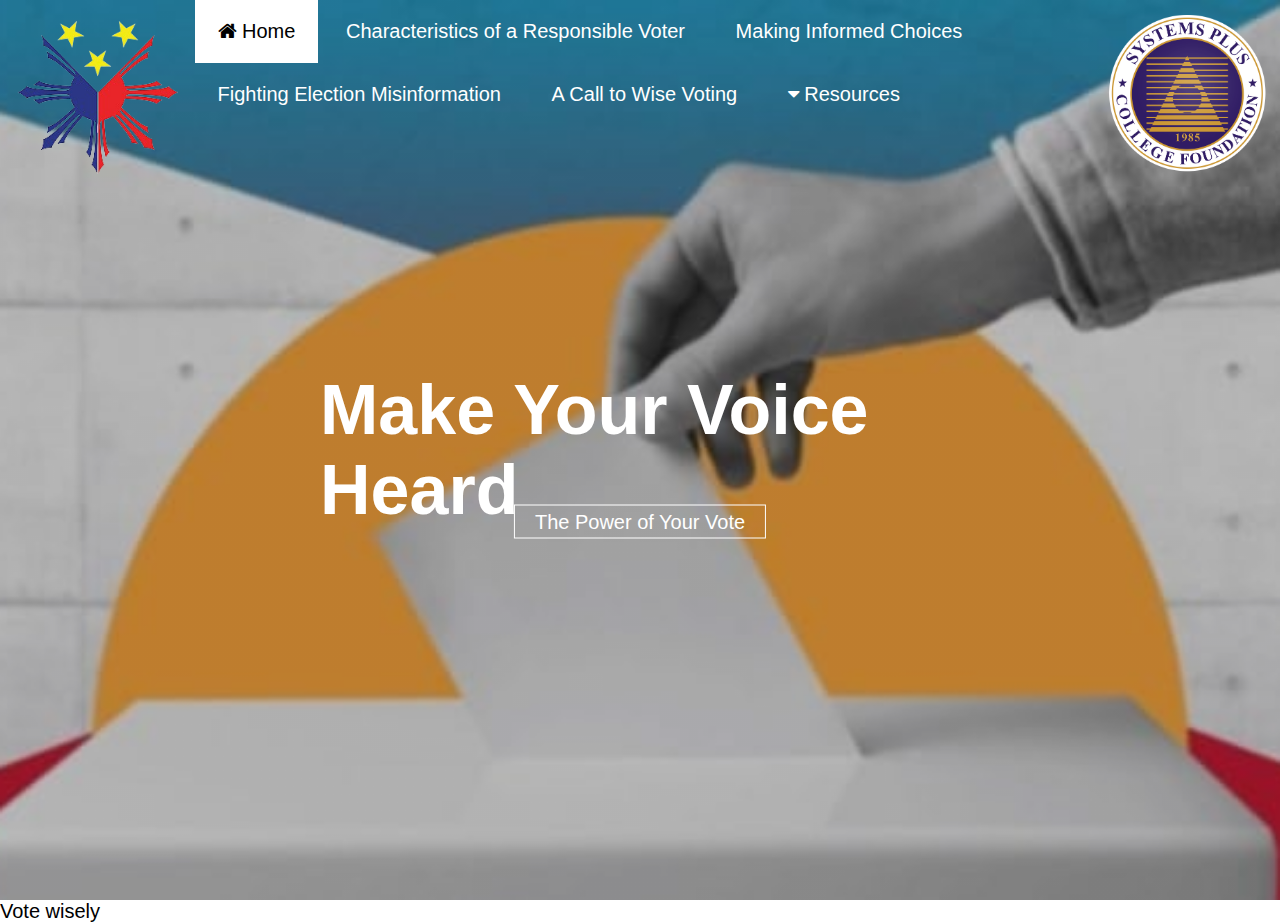
<file: index.html>
<!DOCTYPE html>
<html lang="en">
<head>
    <title>VOTE WISELY</title>
    <link rel="stylesheet" href="style.css">
    <link rel="stylesheet" href="images/background2.png">
    <link rel="stylesheet" href="images/logo.png">
    <link rel="stylesheet" href="images/spcf logo.png">
    <link rel="stylesheet" type="text/css" href="https://stackpath.bootstrapcdn.com/font-awesome/4.7.0/css/font-awesome.min.css">
</head>
<body>
    <header>
        <div class="main">
            <div class="logo">
                <img src="./images/logo.png" alt="Logo">
            </div>
            <div class="main1">
                <div class="logo1">
                    <img src="./images/spcf logo.png" alt="Logo1">
                </div>
            <ul>
                <li class="active"><a href="index.html"><i class="fa fa-home"></i> Home</a></li>
                <li><a href="characteristics.html">Characteristics of a Responsible Voter</a></li>
                <li><a href="choices.html">Making Informed Choices</a></li>
                <li><a href="misinformation.html">Fighting Election Misinformation</a></li>
                <li><a href="wise_voting.html">A Call to Wise Voting</a></li>
                <li><a href="#"><i class="fa fa-caret-down"></i> Resources</a>
                    <div class="sub-menu">
                        <ul>
                            <li><a href="https://comelec.gov.ph/?r=VoterRegistration/ApplicationsForms">Comelec</a></li>
                            <li><a href="https://www.lente.org.ph/elections/election-monitoring">Lente</a></li>
                            <li><a href="https://www.factrakers.org/">FactRakers</a></li>
                            <li><a href="https://www.philstar.com/">PhilStar</a></li>
                        </ul>
                    </div>
                </li>
            </ul>
        </div>
        <div class="title">
            <h1>Make Your Voice Heard</h1>
        </div>
        <div class="button">
            <a href="vote_info.html" class="btn">The Power of Your Vote</a>
        </div>
    </header>

    <footer>
        <ul>Vote wisely</ul>
    </footer>
</body>
</html>
</file>
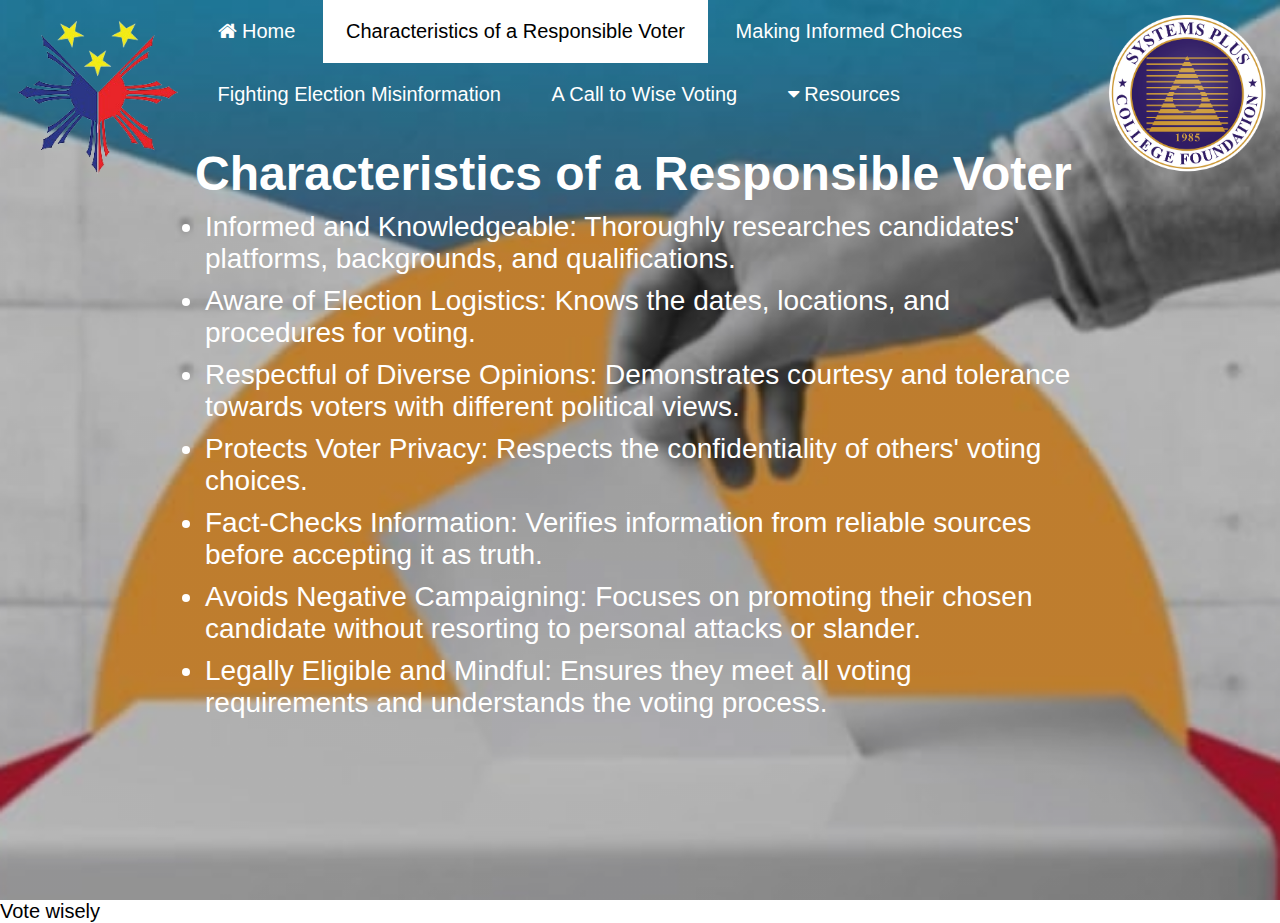
<file: characteristics.html>
<!DOCTYPE html>
<html lang="en">
<head>
    <title>VOTE WISELY</title>
    <link rel="stylesheet" href="style.css">
    <link rel="stylesheet" type="text/css" href="https://stackpath.bootstrapcdn.com/font-awesome/4.7.0/css/font-awesome.min.css">
</head>
<body>
    <header>
        <div class="main">
            <div class="logo">
                <img src="./images/logo.png" alt="Logo">
            </div>
            <div class="main1">
                <div class="logo1">
                    <img src="./images/spcf logo.png" alt="Logo1">
                </div>
            <ul>
                <li><a href="index.html"><i class="fa fa-home"></i> Home</a></li>
                <li class="active"><a href="characteristics.html">Characteristics of a Responsible Voter</a></li>
                <li><a href="choices.html">Making Informed Choices</a></li>
                <li><a href="misinformation.html">Fighting Election Misinformation</a></li>
                <li><a href="wise_voting.html">A Call to Wise Voting</a></li>
                <li><a href="#"><i class="fa fa-caret-down"></i> Resources</a>
                    <div class="sub-menu">
                        <ul>
                            <li><a href="https://comelec.gov.ph/?r=VoterRegistration/ApplicationsForms">Comelec</a></li>
                            <li><a href="https://www.lente.org.ph/elections/election-monitoring">Lente</a></li>
                            <li><a href="https://www.factrakers.org/">FactRakers</a></li>
                            <li><a href="https://www.philstar.com/">PhilStar</a></li>
                        </ul>
                    </div>
                </li>
            </ul>
        </div>

        <div class="banner1">
            <h1>Characteristics of a Responsible Voter</h1>
            <li>Informed and Knowledgeable: Thoroughly researches candidates' platforms, backgrounds, and qualifications.</li>
            <li>Aware of Election Logistics: Knows the dates, locations, and procedures for voting.</li>
            <li>Respectful of Diverse Opinions: Demonstrates courtesy and tolerance towards voters with different political views.</li>
            <li>Protects Voter Privacy: Respects the confidentiality of others' voting choices.</li>
            <li>Fact-Checks Information: Verifies information from reliable sources before accepting it as truth.</li>
            <li>Avoids Negative Campaigning: Focuses on promoting their chosen candidate without resorting to personal attacks or slander.</li>
            <li>Legally Eligible and Mindful: Ensures they meet all voting requirements and understands the voting process.</li>
        </div>

    </header>

    <footer>
        <ul>Vote wisely</ul>
    </footer>
</body>
</html>
</file>
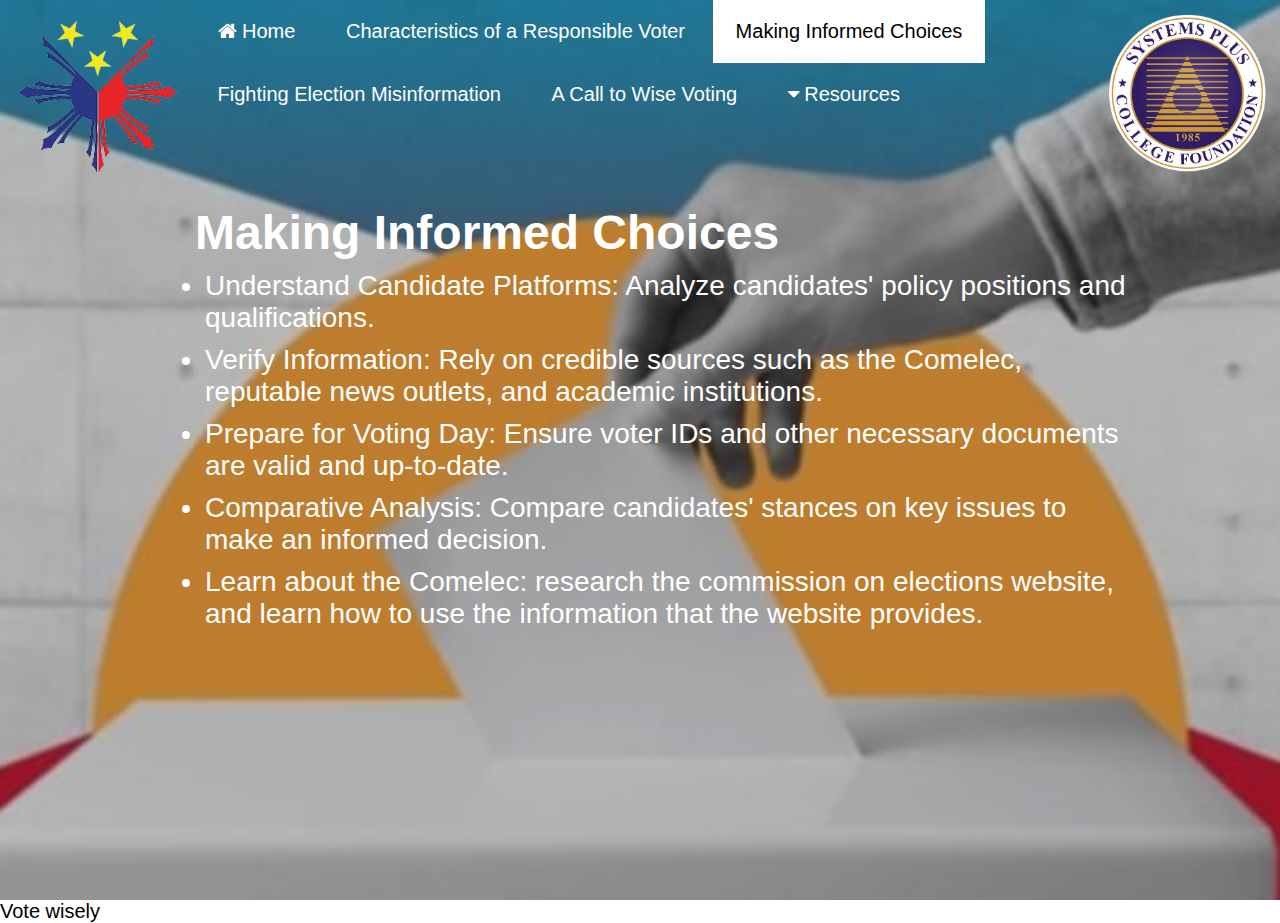
<file: choices.html>
<!DOCTYPE html>
<html lang="en">
<head>
    <title>VOTE WISELY</title>
    <link rel="stylesheet" href="style.css">
    <link rel="stylesheet" type="text/css" href="https://stackpath.bootstrapcdn.com/font-awesome/4.7.0/css/font-awesome.min.css">
</head>
<body>
    <header>
        <div class="main">
            <div class="logo">
                <img src="./images/logo.png" alt="Logo">
            </div>
            <div class="main1">
                <div class="logo1">
                    <img src="./images/spcf logo.png" alt="Logo1">
                </div>
            <ul>
                <li><a href="index.html"><i class="fa fa-home"></i> Home</a></li>
                <li><a href="characteristics.html">Characteristics of a Responsible Voter</a></li>
                <li class="active"><a href="choices.html">Making Informed Choices</a></li>
                <li><a href="misinformation.html">Fighting Election Misinformation</a></li>
                <li><a href="wise_voting.html">A Call to Wise Voting</a></li>
                <li><a href="#"><i class="fa fa-caret-down"></i> Resources</a>
                    <div class="sub-menu">
                        <ul>
                            <li><a href="https://comelec.gov.ph/?r=VoterRegistration/ApplicationsForms">Comelec</a></li>
                            <li><a href="https://www.lente.org.ph/elections/election-monitoring">Lente</a></li>
                            <li><a href="https://www.factrakers.org/">FactRakers</a></li>
                            <li><a href="https://www.philstar.com/">PhilStar</a></li>
                        </ul>
                    </div>
                </li>
            </ul>
        </div>

        <div class="banner2">
            <h1>Making Informed Choices</h1>
            <li>Understand Candidate Platforms: Analyze candidates' policy positions and qualifications. </li>
            <li>Verify Information: Rely on credible sources such as the Comelec, reputable news outlets, and academic institutions.</li>
            <li>Prepare for Voting Day: Ensure voter IDs and other necessary documents are valid and up-to-date.</li>
            <li>Comparative Analysis: Compare candidates' stances on key issues to make an informed decision.</li>
            <li>Learn about the Comelec: research the commission on elections website, and learn how to use the information that the website provides.</li>
        </div>

    </header>

    <footer>
        <ul>Vote wisely</ul>
    </footer>
</body>
</html>
</file>
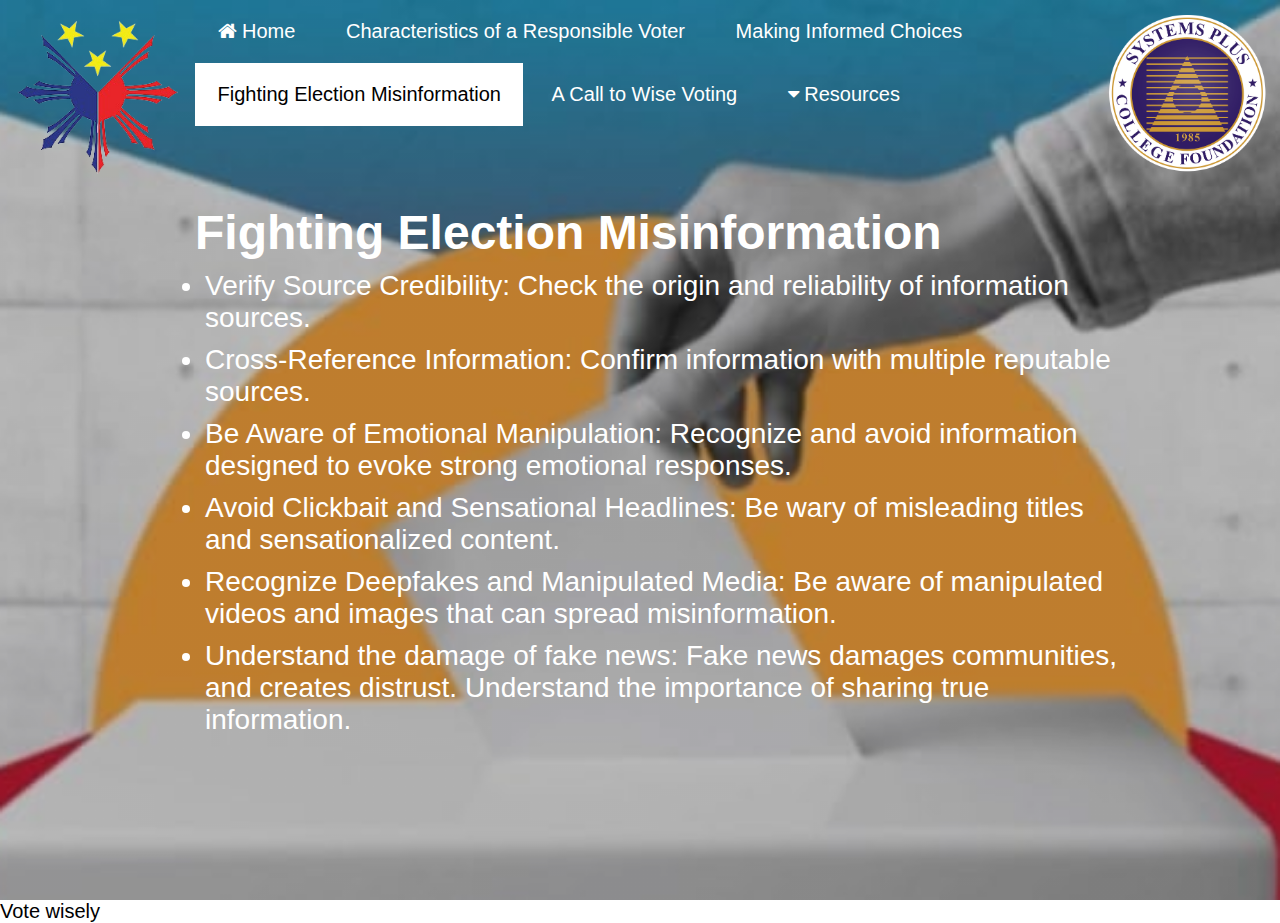
<file: misinformation.html>
<!DOCTYPE html>
<html lang="en">
<head>
    <title>VOTE WISELY</title>
    <link rel="stylesheet" href="style.css">
    <link rel="stylesheet" type="text/css" href="https://stackpath.bootstrapcdn.com/font-awesome/4.7.0/css/font-awesome.min.css">
</head>
<body>
    <header>
        <div class="main">
            <div class="logo">
                <img src="./images/logo.png" alt="Logo">
            </div>
            <div class="main1">
                <div class="logo1">
                    <img src="./images/spcf logo.png" alt="Logo1">
                </div>
            <ul>
                <li><a href="index.html"><i class="fa fa-home"></i> Home</a></li>
                <li><a href="characteristics.html">Characteristics of a Responsible Voter</a></li>
                <li><a href="choices.html">Making Informed Choices</a></li>
                <li class="active"><a href="misinformation.html">Fighting Election Misinformation</a></li>
                <li><a href="wise_voting.html">A Call to Wise Voting</a></li>
                <li><a href="#"><i class="fa fa-caret-down"></i> Resources</a>
                    <div class="sub-menu">
                        <ul>
                            <li><a href="https://comelec.gov.ph/?r=VoterRegistration/ApplicationsForms">Comelec</a></li>
                            <li><a href="https://www.lente.org.ph/elections/election-monitoring">Lente</a></li>
                            <li><a href="https://www.factrakers.org/">FactRakers</a></li>
                            <li><a href="https://www.philstar.com/">PhilStar</a></li>
                        </ul>
                    </div>
                </li>
            </ul>
        </div>

        <div class="banner3">
            <h1>Fighting Election Misinformation</h1>
            <li>Verify Source Credibility: Check the origin and reliability of information sources.</li>
            <li>Cross-Reference Information: Confirm information with multiple reputable sources.</li>
            <li>Be Aware of Emotional Manipulation: Recognize and avoid information designed to evoke strong emotional responses.</li>
            <li>Avoid Clickbait and Sensational Headlines: Be wary of misleading titles and sensationalized content.</li>
            <li>Recognize Deepfakes and Manipulated Media: Be aware of manipulated videos and images that can spread misinformation.</li>
            <li>  Understand the damage of fake news: Fake news damages communities, and creates distrust. Understand the importance of sharing true information.</li>
        </div>

    </header>

    <footer>
        <ul>Vote wisely</ul>
    </footer>
</body>
</html>
</file>
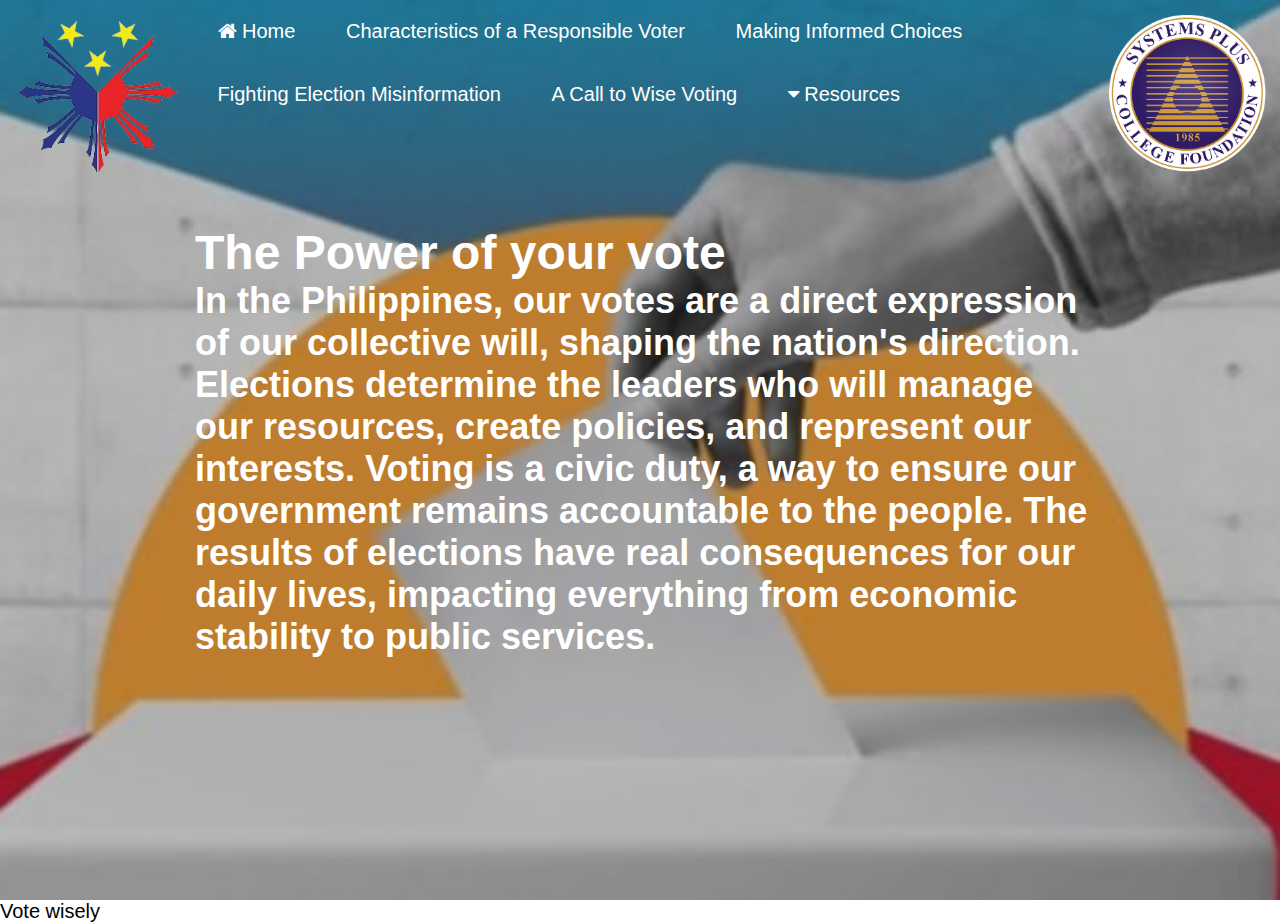
<file: vote_info.html>
<!DOCTYPE html>
<html lang="en">
<head>
    <title>VOTE WISELY</title>
    <link rel="stylesheet" href="style.css">
    <link rel="stylesheet" type="text/css" href="https://stackpath.bootstrapcdn.com/font-awesome/4.7.0/css/font-awesome.min.css">
</head>
<body>
    <header>
        <div class="main">
            <div class="logo">
                <img src="./images/logo.png" alt="Logo">
            </div>
            <div class="main1">
                <div class="logo1">
                    <img src="./images/spcf logo.png" alt="Logo1">
                </div>
            <ul>
                <li><a href="index.html"><i class="fa fa-home"></i> Home</a></li>
                <li><a href="characteristics.html">Characteristics of a Responsible Voter</a></li>
                <li><a href="choices.html">Making Informed Choices</a></li>
                <li><a href="misinformation.html">Fighting Election Misinformation</a></li>
                <li><a href="wise_voting.html">A Call to Wise Voting</a></li>
                <li><a href="#"><i class="fa fa-caret-down"></i> Resources</a>
                    <div class="sub-menu">
                        <ul>
                            <li><a href="https://comelec.gov.ph/?r=VoterRegistration/ApplicationsForms">Comelec</a></li>
                            <li><a href="https://www.lente.org.ph/elections/election-monitoring">Lente</a></li>
                            <li><a href="https://www.factrakers.org/">FactRakers</a></li>
                            <li><a href="https://www.philstar.com/">PhilStar</a></li>
                        </ul>
                    </div>
                </li>
            </ul>
        </div>

        <div class="banner">
            <h1>The Power of your  vote</P>
            <p>In the Philippines, our votes are a direct expression of our collective will, shaping the nation's direction. 
                Elections determine the leaders who will manage our resources, create policies, and represent our interests. 
                Voting is a civic duty, a way to ensure our government remains accountable to the people. The results of 
                elections have real consequences for our daily lives, impacting everything from economic stability to public services.</p>
        </div>

    </header>
    <footer>
        <ul>Vote wisely</ul>
    </footer>
</body>
</html>
</file>
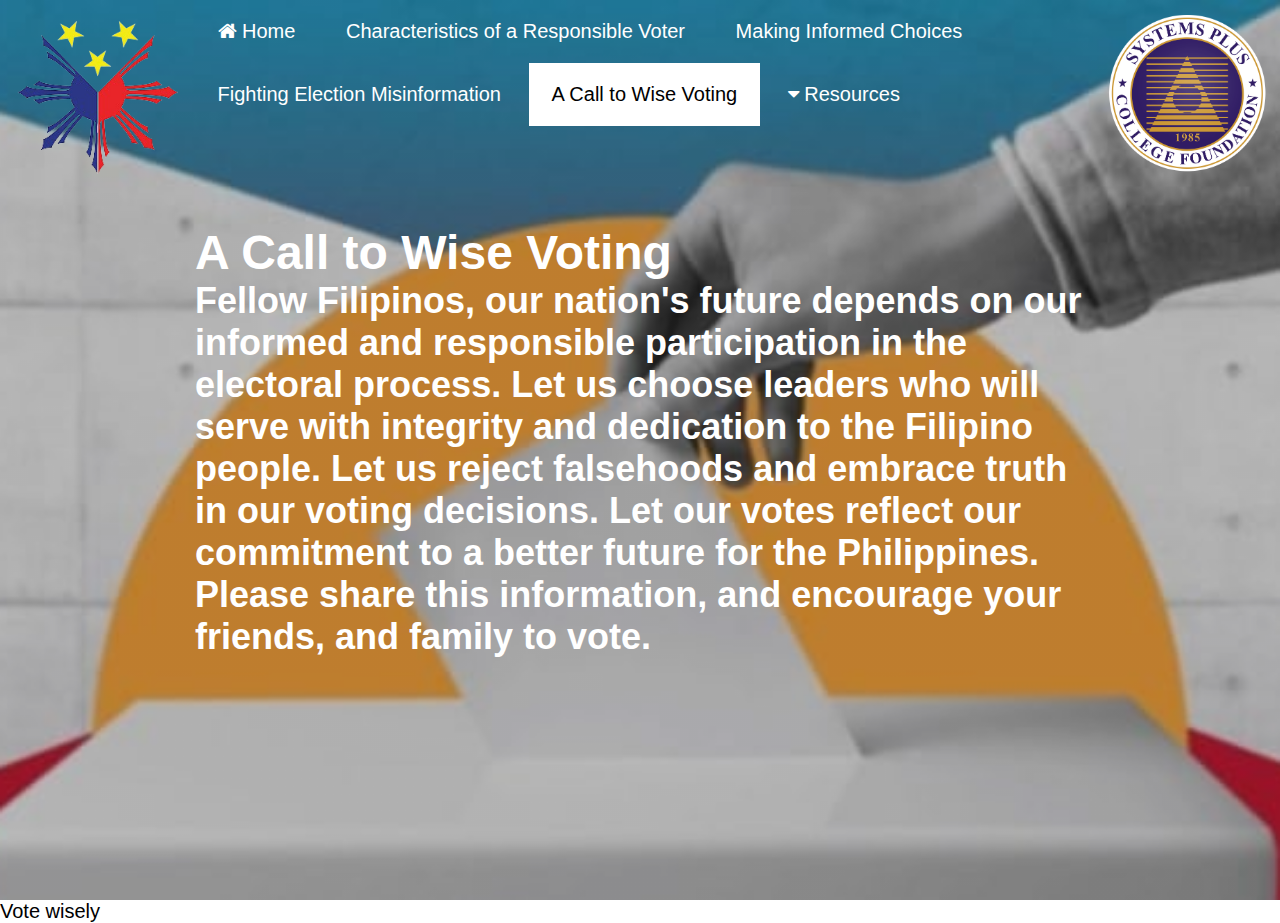
<file: wise_voting.html>
<!DOCTYPE html>
<html lang="en">
<head>
    <title>VOTE WISELY</title>
    <link rel="stylesheet" href="style.css">
    <link rel="stylesheet" type="text/css" href="https://stackpath.bootstrapcdn.com/font-awesome/4.7.0/css/font-awesome.min.css">
</head>
<body>
    <header>
        <div class="main">
            <div class="logo">
                <img src="./images/logo.png" alt="Logo">
            </div>
            <div class="main1">
                <div class="logo1">
                    <img src="./images/spcf logo.png" alt="Logo1">
                </div>
            <ul>
                <li><a href="index.html"><i class="fa fa-home"></i> Home</a></li>
                <li><a href="characteristics.html">Characteristics of a Responsible Voter</a></li>
                <li><a href="choices.html">Making Informed Choices</a></li>
                <li><a href="misinformation.html">Fighting Election Misinformation</a></li>
                <li class="active"><a href="wise_voting.html">A Call to Wise Voting</a></li>
                <li><a href="#"><i class="fa fa-caret-down"></i> Resources</a>
                    <div class="sub-menu">
                        <ul>
                            <li><a href="https://comelec.gov.ph/?r=VoterRegistration/ApplicationsForms">Comelec</a></li>
                            <li><a href="https://www.lente.org.ph/elections/election-monitoring">Lente</a></li>
                            <li><a href="https://www.factrakers.org/">FactRakers</a></li>
                            <li><a href="https://www.philstar.com/">PhilStar</a></li>
                        </ul>
                    </div>
                </li>
            </ul>
        </div>

        <div class="banner">
            <h1>A Call to Wise Voting</P>
            <p>Fellow Filipinos, our nation's future depends on our informed and responsible participation in the electoral process.
                Let us choose leaders who will serve with integrity and dedication to the Filipino people. Let us reject falsehoods and embrace truth in our voting decisions.
               Let our votes reflect our commitment to a better future for the Philippines. Please share this information, and encourage your friends, and family to vote.</p>
        </div>

    </header>

    <footer>
        <ul>Vote wisely</ul>
    </footer>
</body>
</html>
</file>
<file: style.css>
*{
    padding: 0px;
    margin: 0px;
    font-family: Impact, Haettenschweiler, 'Arial Narrow Bold', sans-serif;
}

header{
    background-image: linear-gradient(rgba(0,0,0,0.25),rgba(0,0,0,0.25),rgba(0,0,0,0.25)), url(./images/background2.png);
    height: 100vh;
    background-size: cover;
    background-position: center;
    min-height: 100px;
}

ul{
    list-style-type: none;
    margin: auto;
    min-height: auto;
    margin-right: auto;
    font-size: 20px;
}

ul li{
    display: inline-flex;
}

ul li a{
    text-decoration: none;
    color: #fff;
    padding: 20px 22.5px;
    border: 2px;
    transition: 0.5 ease;
}

ul li a:hover{
    background-color: #fff;
    color: #000;
}

ul li.active a{
    background-color: #fff;
    color: #000;
}

.logo img{
    float: left;
    margin: 10px;
    width: 175px;
    height: auto;
    color: transparent;
}

.main{
    max-width: 1600px;
    margin: auto;
}

.logo1 img{
    float: right;
    margin: 10px;
    width: 165px;
    height: auto;
    color: transparent;
}

.main1{
    max-width: 1600px;
    margin: auto;
}

.title{
    position: absolute;
    top: 50%;
    left: 50%;
    transform: translate(-50%, -50%);
}

.title h1{
    color: #fff;
    font-size: 70px;
}

.button{
    position: absolute;
    top: 58%;
    left: 50%;
    transform: translate(-50%, -50%);
}

.btn{
    border: 1px solid #fff;
    padding: 5px 20px;
    color: #fff;
    transition: 0.5 ease;
    font-size: 20px;
    text-decoration: none;
}

.btn:hover{
    background-color: #fff;
    color: #000;
}

.sub-menu{
    display: none;
    top: 16%;
    position: relative;
}

ul li .sub-menu {
    display: none;
    position: absolute;
    background-color: #333;
    min-width: 160px;
    padding: 10px;
    z-index: 1;
}

ul li:hover .sub-menu {
    display: block;
}

ul li .sub-menu ul {
    list-style-type: none;
    padding: 0;
}

ul li .sub-menu ul li a {
    color: white;
    text-decoration: none;
    padding: 8px 12px;
    display: block;
}

ul li .sub-menu ul li a:hover {
    background-color: #555;
}

.banner{
    width: 70%;
    height: 70vh;
    display: flex;
    justify-content: center;
    align-items: center;
}

.banner h1{
    align-items: top;
    color: #fff;
    font-size: 3rem;
}

.banner p{
    font-family:Arial, Helvetica, sans-serif;
    font-size: 2.25rem;
    display: flex;
}

.banner1{
    width: 70%;
    height: 70vh;
    display: inline-block;
    justify-content: center;
    align-items: center;
}

.banner1 h1{
    margin-top: 20px;
    align-items: top;
    color: #fff;
    font-size: 3rem;
}

.banner1 li{
    font-family:Arial, Helvetica, sans-serif;
    color: #fff;
    margin: 10px;
    font-size: 1.75rem;
}

.banner2{
    width: 73.5%;
    height: 73.5vh;
    display: inline-block;
    justify-content: bottom;
    align-items: center;
}

.banner2 h1{
    margin-top: 20px;
    align-items: top;
    color: #fff;
    font-size: 3rem;
}

.banner2 li{
    font-family:Arial, Helvetica, sans-serif;
    color: #fff;
    margin: 10px;
    font-size: 1.75rem;
}

.banner3{
    width: 73.5%;
    height: 73.5vh;
    display: inline-block;
    justify-content: bottom;
    align-items: center;
}

.banner3 h1{
    margin-top: 20px;
    align-items: top;
    color: #fff;
    font-size: 3rem;
}

.banner3 li{
    font-family:Arial, Helvetica, sans-serif;
    color: #fff;
    margin: 10px;
    font-size: 1.75rem;
}
</file>
